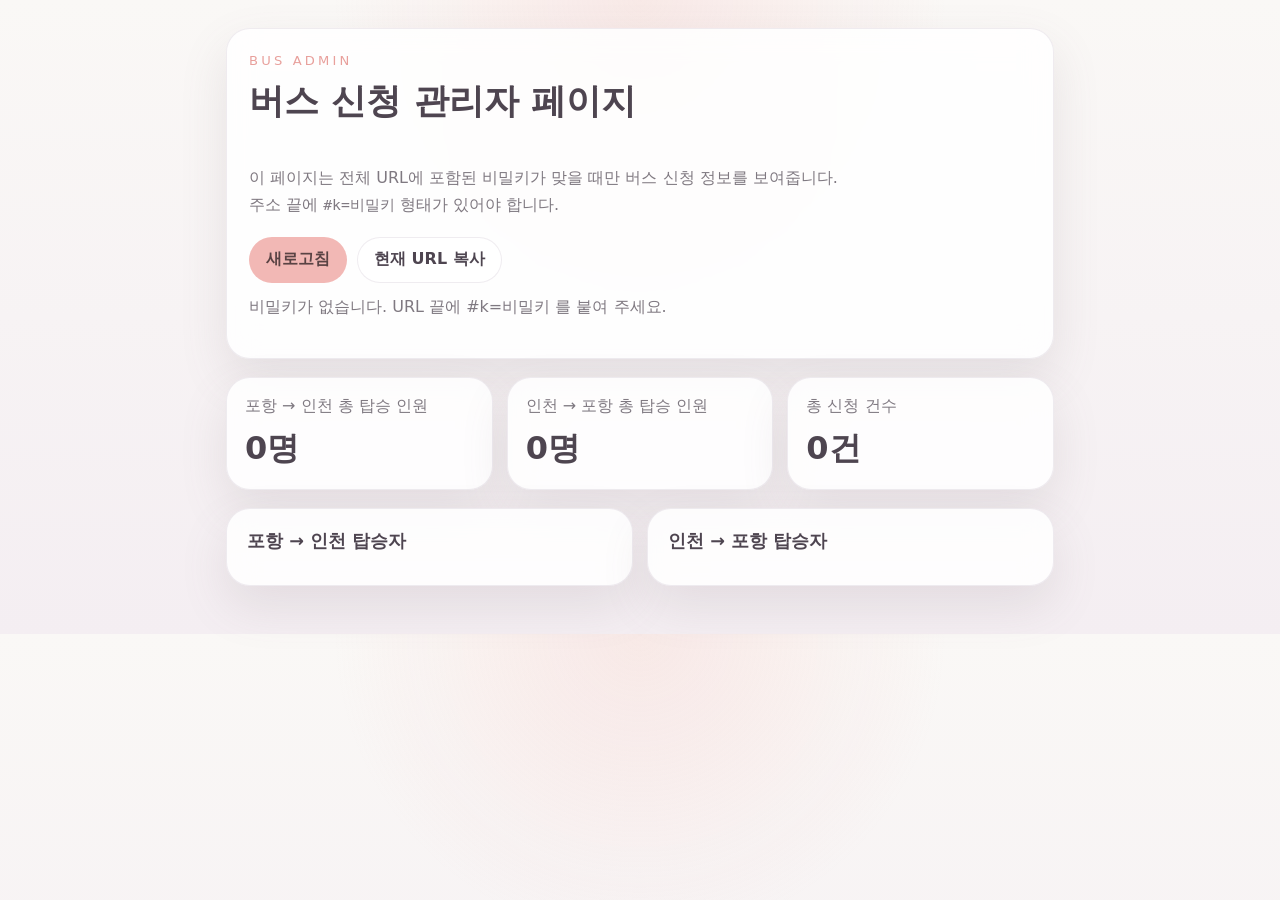
<file: bus-admin-q7r4m2.html>
<!DOCTYPE html>
<html lang="ko">
  <head>
    <meta charset="UTF-8" />
    <meta name="viewport" content="width=device-width, initial-scale=1.0, viewport-fit=cover" />
    <meta name="robots" content="noindex,nofollow,noarchive" />
    <title>버스 신청 관리자 페이지</title>
    <style>
      :root {
        --bg: #f8f6f4;
        --card: rgba(255, 255, 255, 0.86);
        --accent: #f2b8b5;
        --accent-strong: #e8a09c;
        --secondary: #b5a8b9;
        --text-main: #4e4550;
        --text-muted: rgba(78, 69, 80, 0.72);
        --border: rgba(181, 168, 185, 0.22);
        --shadow: 0 20px 48px rgba(118, 104, 115, 0.14);
      }

      * {
        box-sizing: border-box;
      }

      body {
        margin: 0;
        font-family: 'Noto Sans KR', system-ui, sans-serif;
        background:
          radial-gradient(circle at top, rgba(242, 184, 181, 0.24), transparent 34%),
          linear-gradient(180deg, #faf8f6 0%, #f4eef2 100%);
        color: var(--text-main);
      }

      .page {
        width: min(100%, 860px);
        margin: 0 auto;
        padding: 28px 16px 48px;
      }

      .panel {
        background: var(--card);
        border: 1px solid var(--border);
        border-radius: 24px;
        box-shadow: var(--shadow);
        backdrop-filter: blur(14px);
      }

      .hero {
        padding: 24px 22px;
      }

      .eyebrow {
        margin: 0 0 10px;
        color: var(--accent-strong);
        letter-spacing: 0.24em;
        font-size: 0.82rem;
        text-transform: uppercase;
      }

      h1 {
        margin: 0;
        font-size: clamp(1.7rem, 5vw, 2.2rem);
      }

      .subcopy {
        margin: 12px 0 0;
        color: var(--text-muted);
        line-height: 1.7;
        white-space: pre-line;
      }

      .toolbar {
        display: flex;
        gap: 10px;
        flex-wrap: wrap;
        margin-top: 18px;
      }

      .button {
        display: inline-flex;
        align-items: center;
        justify-content: center;
        min-height: 46px;
        padding: 0 16px;
        border-radius: 999px;
        border: 1px solid transparent;
        background: var(--accent);
        color: #5a4344;
        font: inherit;
        font-weight: 700;
        cursor: pointer;
      }

      .button.secondary {
        background: rgba(255, 255, 255, 0.74);
        border-color: var(--border);
        color: var(--text-main);
      }

      .status {
        margin-top: 14px;
        color: var(--text-muted);
      }

      .grid {
        display: grid;
        gap: 14px;
        grid-template-columns: repeat(3, minmax(0, 1fr));
        margin-top: 18px;
      }

      .stat-card {
        padding: 18px;
      }

      .stat-card h2 {
        margin: 10px 0 0;
        font-size: clamp(1.5rem, 5vw, 2rem);
      }

      .stat-card p {
        margin: 0;
        color: var(--text-muted);
      }

      .lists {
        display: grid;
        gap: 14px;
        grid-template-columns: repeat(2, minmax(0, 1fr));
        margin-top: 18px;
      }

      .list-card,
      .table-card {
        padding: 20px;
      }

      .list-card h3,
      .table-card h3 {
        margin: 0 0 12px;
        font-size: 1.1rem;
      }

      .name-list {
        margin: 0;
        padding-left: 18px;
        color: var(--text-main);
        line-height: 1.8;
      }

      .name-list li + li {
        margin-top: 4px;
      }

      .table-card {
        margin-top: 18px;
        overflow: hidden;
      }

      .table-wrap {
        overflow-x: auto;
      }

      table {
        width: 100%;
        border-collapse: collapse;
        min-width: 700px;
      }

      th,
      td {
        padding: 12px 10px;
        border-bottom: 1px solid rgba(181, 168, 185, 0.16);
        text-align: left;
        font-size: 0.95rem;
        white-space: nowrap;
      }

      th {
        color: var(--accent-strong);
        font-weight: 700;
      }

      tbody tr:last-child td {
        border-bottom: 0;
      }

      .empty,
      .warning {
        margin-top: 16px;
        color: var(--text-muted);
        line-height: 1.7;
      }

      .warning {
        padding: 16px 18px;
        background: rgba(255, 255, 255, 0.74);
        border: 1px dashed rgba(181, 168, 185, 0.34);
        border-radius: 18px;
      }

      code {
        font-family: ui-monospace, SFMono-Regular, Menlo, monospace;
        font-size: 0.92em;
      }

      @media (max-width: 720px) {
        .grid,
        .lists {
          grid-template-columns: 1fr;
        }
      }
    </style>
  </head>
  <body>
    <main class="page">
      <section class="panel hero">
        <p class="eyebrow">Bus Admin</p>
        <h1>버스 신청 관리자 페이지</h1>
        <p class="subcopy" id="introCopy">
          이 페이지는 전체 URL에 포함된 비밀키가 맞을 때만 버스 신청 정보를 보여줍니다.
          주소 끝에 <code>#k=비밀키</code> 형태가 있어야 합니다.
        </p>
        <div class="toolbar">
          <button class="button" id="refreshButton" type="button">새로고침</button>
          <button class="button secondary" id="copyUrlButton" type="button">현재 URL 복사</button>
        </div>
        <p class="status" id="statusText">불러오는 중...</p>
      </section>

      <section class="grid" id="statsGrid" hidden>
        <article class="panel stat-card">
          <p>포항 → 인천 총 탑승 인원</p>
          <h2 id="outboundTotal">0명</h2>
        </article>
        <article class="panel stat-card">
          <p>인천 → 포항 총 탑승 인원</p>
          <h2 id="returnTotal">0명</h2>
        </article>
        <article class="panel stat-card">
          <p>총 신청 건수</p>
          <h2 id="submissionTotal">0건</h2>
        </article>
      </section>

      <section class="lists" id="listsGrid" hidden>
        <article class="panel list-card">
          <h3>포항 → 인천 탑승자</h3>
          <ol class="name-list" id="outboundNames"></ol>
          <p class="empty" id="outboundEmpty" hidden>아직 신청자가 없습니다.</p>
        </article>
        <article class="panel list-card">
          <h3>인천 → 포항 탑승자</h3>
          <ol class="name-list" id="returnNames"></ol>
          <p class="empty" id="returnEmpty" hidden>아직 신청자가 없습니다.</p>
        </article>
      </section>

      <section class="panel table-card" id="tableCard" hidden>
        <h3>신청자 목록</h3>
        <div class="table-wrap">
          <table>
            <thead>
              <tr>
                <th>신청일시</th>
                <th>구분</th>
                <th>이름</th>
                <th>연락처</th>
                <th>포항 → 인천</th>
                <th>인천 → 포항</th>
                <th>총 합계</th>
              </tr>
            </thead>
            <tbody id="adminTableBody"></tbody>
          </table>
        </div>
      </section>
    </main>

    <script>
      const ADMIN_CONFIG = {
        supabaseUrl: 'https://lugeiktjewlcspivjwrd.supabase.co',
        publishableKey: 'sb_publishable_7AdmCwZIrpK6Q4S1vGZtYA_AzA2P4vF',
        viewName: 'bus_admin_view',
      };

      const state = {
        rows: [],
      };

      function getAdminKey() {
        const hash = window.location.hash.startsWith('#') ? window.location.hash.slice(1) : window.location.hash;
        return new URLSearchParams(hash).get('k') || '';
      }

      function formatDate(value) {
        if (!value) return '-';
        return new Date(value).toLocaleString('ko-KR');
      }

      function setStatus(message) {
        document.getElementById('statusText').textContent = message;
      }

      function updateNameList(elementId, emptyId, names) {
        const list = document.getElementById(elementId);
        const empty = document.getElementById(emptyId);

        if (!names.length) {
          list.innerHTML = '';
          empty.hidden = false;
          return;
        }

        empty.hidden = true;
        list.innerHTML = names.map((name) => `<li>${name}</li>`).join('');
      }

      function renderAdminData() {
        const rows = state.rows;
        const statsGrid = document.getElementById('statsGrid');
        const listsGrid = document.getElementById('listsGrid');
        const tableCard = document.getElementById('tableCard');
        const tableBody = document.getElementById('adminTableBody');

        const outboundRows = rows.filter((row) => row.outbound_bus === '탑승');
        const returnRows = rows.filter((row) => row.return_bus === '탑승');

        const outboundTotal = outboundRows.reduce((sum, row) => sum + Number(row.outbound_guest_count || 0), 0);
        const returnTotal = returnRows.reduce((sum, row) => sum + Number(row.return_guest_count || 0), 0);

        document.getElementById('outboundTotal').textContent = `${outboundTotal}명`;
        document.getElementById('returnTotal').textContent = `${returnTotal}명`;
        document.getElementById('submissionTotal').textContent = `${rows.length}건`;

        updateNameList(
          'outboundNames',
          'outboundEmpty',
          outboundRows.map((row) => `${row.name} (${row.outbound_guest_count}명)`),
        );
        updateNameList(
          'returnNames',
          'returnEmpty',
          returnRows.map((row) => `${row.name} (${row.return_guest_count}명)`),
        );

        tableBody.innerHTML = rows
          .map((row) => {
            const outboundText = row.outbound_bus === '탑승' ? `${row.outbound_guest_count}명` : '미탑승';
            const returnText = row.return_bus === '탑승' ? `${row.return_guest_count}명` : '미탑승';

            return `
              <tr>
                <td>${formatDate(row.created_at)}</td>
                <td>${row.side || '-'}</td>
                <td>${row.name || '-'}</td>
                <td>${row.phone || '-'}</td>
                <td>${outboundText}</td>
                <td>${returnText}</td>
                <td>${row.requested_total || 0}명</td>
              </tr>
            `;
          })
          .join('');

        statsGrid.hidden = false;
        listsGrid.hidden = false;
        tableCard.hidden = false;
      }

      async function loadAdminData() {
        const adminKey = getAdminKey();

        if (!adminKey) {
          setStatus('비밀키가 없습니다. URL 끝에 #k=비밀키 를 붙여 주세요.');
          return;
        }

        const endpoint = `${ADMIN_CONFIG.supabaseUrl}/rest/v1/${ADMIN_CONFIG.viewName}?select=created_at,side,name,phone,outbound_bus,outbound_guest_count,return_bus,return_guest_count,requested_total&order=created_at.desc`;

        try {
          setStatus('버스 신청 정보를 불러오는 중입니다...');

          const response = await fetch(endpoint, {
            method: 'GET',
            headers: {
              apikey: ADMIN_CONFIG.publishableKey,
              Authorization: `Bearer ${ADMIN_CONFIG.publishableKey}`,
              'x-bus-admin-key': adminKey,
            },
          });

          if (!response.ok) {
            const errorText = await response.text();
            throw new Error(errorText || '관리자 데이터를 불러오지 못했습니다.');
          }

          state.rows = await response.json();
          renderAdminData();
          setStatus(`총 ${state.rows.length}건의 신청 정보를 불러왔습니다.`);
        } catch (error) {
          setStatus('불러오기에 실패했습니다. 비밀키 또는 Supabase 정책 설정을 확인해 주세요.');
          console.error(error);
        }
      }

      async function copyCurrentUrl() {
        try {
          await navigator.clipboard.writeText(window.location.href);
          setStatus('현재 관리자 URL을 복사했습니다.');
        } catch (error) {
          setStatus('URL 복사에 실패했습니다. 주소창에서 직접 복사해 주세요.');
        }
      }

      document.getElementById('refreshButton').addEventListener('click', loadAdminData);
      document.getElementById('copyUrlButton').addEventListener('click', copyCurrentUrl);

      loadAdminData();
    </script>
  </body>
</html>
</file>
